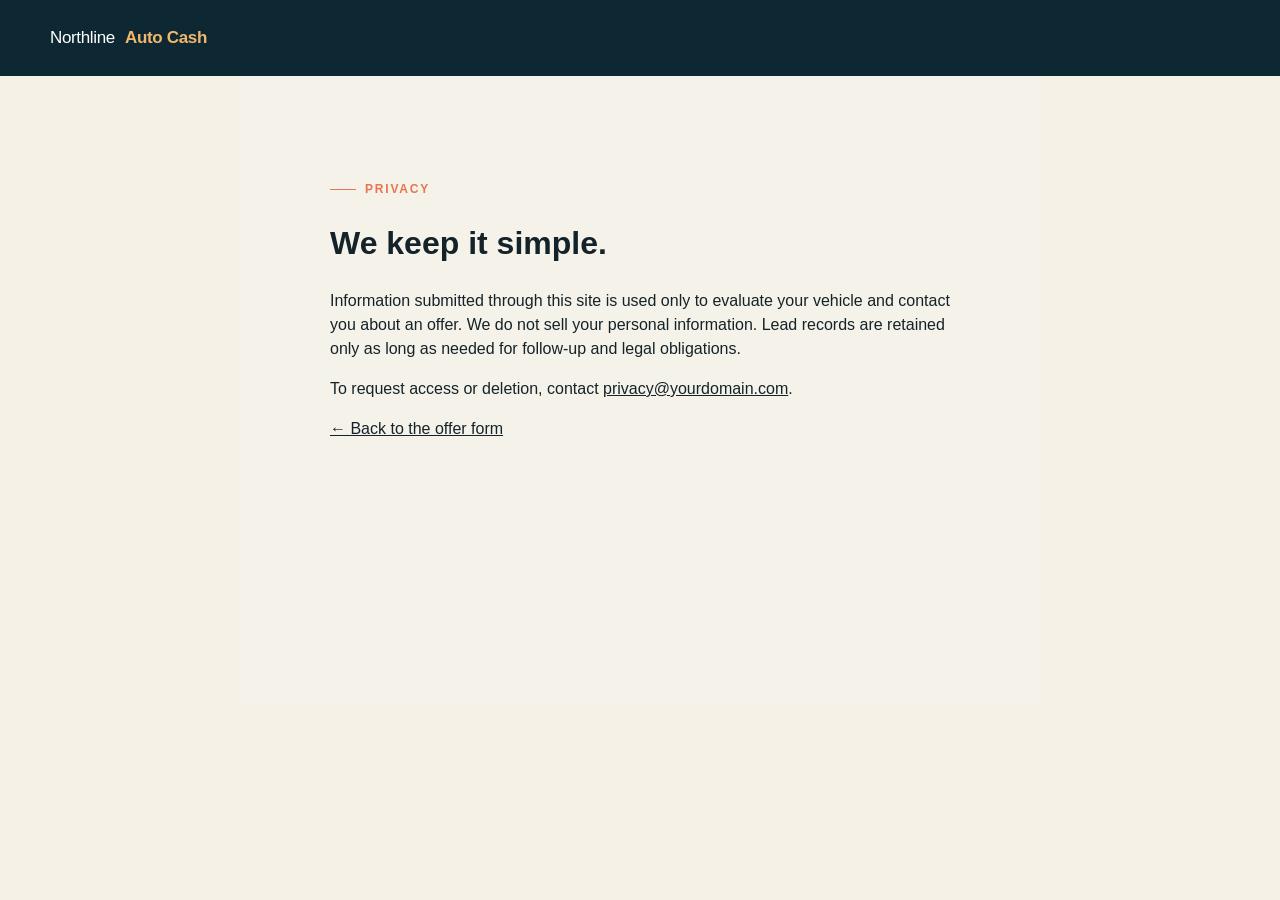
<file: privacy.html>
<!doctype html><html lang="en"><head><meta charset="utf-8"><meta name="viewport" content="width=device-width,initial-scale=1"><title>Privacy — Northline Auto Cash</title><link rel="stylesheet" href="assets/styles.css"></head><body><header class="site-header"><a class="brand" href="index.html">Northline <b>Auto Cash</b></a></header><main class="steps" style="min-height:70vh;max-width:800px;margin:auto"><p class="eyebrow"><span></span>Privacy</p><h1>We keep it simple.</h1><p>Information submitted through this site is used only to evaluate your vehicle and contact you about an offer. We do not sell your personal information. Lead records are retained only as long as needed for follow-up and legal obligations.</p><p>To request access or deletion, contact <a href="mailto:privacy@yourdomain.com">privacy@yourdomain.com</a>.</p><p><a href="index.html">← Back to the offer form</a></p></main></body></html>
</file>
<file: assets/styles.css>
*{box-sizing:border-box}html{scroll-behavior:smooth}body{margin:0;background:#f5f2ea;color:#12222c;font:16px/1.5 Inter,ui-sans-serif,system-ui,-apple-system,BlinkMacSystemFont,"Segoe UI",sans-serif}a{color:inherit}button,input,textarea{font:inherit}.skip{position:fixed;left:12px;top:-80px;background:#fff;padding:12px;z-index:99}.skip:focus{top:12px}.site-header{height:76px;display:flex;align-items:center;justify-content:space-between;padding:0 max(24px,calc((100vw - 1180px)/2));background:#0b1720;color:#fff}.brand{display:flex;align-items:center;gap:10px;text-decoration:none;font-size:17px;letter-spacing:-.02em}.brand svg{width:34px;fill:none;stroke:#e5a641;stroke-width:2}.brand b{color:#e5a641}.header-call{text-decoration:none;font-weight:750}.header-call span{color:#8fa0aa;font-weight:500;margin-right:8px}.hero{position:relative;min-height:710px;background:#0b1720;color:#fff;display:grid;grid-template-columns:minmax(0,1fr) minmax(440px,520px);gap:72px;align-items:center;padding:56px max(24px,calc((100vw - 1180px)/2)) 74px;overflow:hidden}.hero:before{content:"";position:absolute;width:520px;height:520px;border-radius:50%;background:rgba(226,164,65,.08);filter:blur(3px);left:-180px;top:90px}.hero-copy{position:relative;max-width:580px;z-index:1}.eyebrow{font-size:12px;font-weight:800;letter-spacing:.15em;text-transform:uppercase;color:#d99f43;display:flex;align-items:center;gap:9px}.eyebrow span{width:26px;height:1px;background:currentColor}.hero h1{font-size:clamp(46px,5.2vw,74px);line-height:.98;letter-spacing:-.055em;margin:20px 0 24px;max-width:690px}.hero h1 em{font-family:Georgia,serif;font-weight:400;color:#e5a641}.lede{max-width:560px;font-size:18px;color:#b8c3c8;line-height:1.65}.trust-row{display:flex;flex-wrap:wrap;gap:18px;margin-top:32px;color:#d8e0e3;font-size:14px}.trust-row i{font-style:normal;color:#e5a641;margin-right:5px}.form-shell{position:relative;z-index:2;background:#fff;color:#17252e;border-radius:12px;padding:25px 26px 20px;box-shadow:0 24px 80px rgba(0,0,0,.22)}.form-heading{display:flex;justify-content:space-between;gap:20px;align-items:center;margin-bottom:18px}.form-heading p{margin:0;color:#b17720;font-size:10px;font-weight:900;letter-spacing:.16em}.form-heading h2{font-size:24px;letter-spacing:-.035em;margin:2px 0 0}.form-heading>span{font-size:12px;color:#65747c;background:#f4f1e9;border-radius:999px;padding:5px 9px}.field-grid{display:grid;grid-template-columns:1fr 1fr;gap:11px 12px}.field{font-size:11px;font-weight:800;color:#35454e;letter-spacing:.02em}.field-wide{grid-column:1/-1}.optional{float:right;color:#9ba4a9;font-weight:500}.field input,.field textarea{display:block;width:100%;margin-top:5px;padding:10px 11px;border:1px solid #d8dddf;border-radius:7px;background:#fbfbfa;color:#17252e;outline:none;transition:border-color .2s,box-shadow .2s,background .2s}.field textarea{resize:vertical;min-height:58px}.field input:focus,.field textarea:focus{border-color:#b9822f;box-shadow:0 0 0 3px rgba(185,130,47,.14);background:#fff}.field [aria-invalid=true]{border-color:#bf4b3e}.input-suffix{position:relative}.input-suffix input{padding-right:35px}.input-suffix span{position:absolute;right:10px;top:50%;transform:translateY(-42%);font-weight:600;color:#89949a}.error{min-height:0;display:block;color:#a63d33;font-weight:600;margin-top:3px}.error:not(:empty){min-height:13px}.consent{display:flex;gap:8px;align-items:flex-start;margin:13px 0 10px;color:#64727a;font-size:11px}.consent input{margin-top:2px;accent-color:#b17720}.submit{width:100%;min-height:49px;border:0;border-radius:7px;background:#d99b39;color:#111b20;font-weight:850;cursor:pointer;display:flex;align-items:center;justify-content:center;gap:9px;transition:transform .2s,background .2s,box-shadow .2s}.submit:hover{background:#e8ad4d;transform:translateY(-1px);box-shadow:0 8px 18px rgba(180,121,30,.25)}.submit:focus-visible{outline:3px solid #fff;box-shadow:0 0 0 5px #d99b39}.submit svg{width:17px;fill:none;stroke:currentColor;stroke-width:2;transition:transform .2s}.submit:hover svg{transform:translateX(3px)}.submit[disabled]{opacity:.65;cursor:wait}.privacy,.form-status{text-align:center;color:#7b878d;font-size:10px;margin:8px 0 0}.form-status{font-size:13px;font-weight:700}.form-status.success{color:#24754e}.form-status.fail{color:#a63d33}.trap{position:absolute!important;left:-9999px!important}.motion-road{position:absolute;left:0;right:54%;bottom:64px;height:2px;background:rgba(255,255,255,.11);transform:skewY(-7deg);overflow:hidden}.motion-road span{position:absolute;width:48px;height:2px;background:#d99b39;animation:drive 2.6s linear infinite}.motion-road span:nth-child(2){animation-delay:.8s}.motion-road span:nth-child(3){animation-delay:1.6s}@keyframes drive{from{left:-60px}to{left:110%}}.reveal{animation:rise .7s ease both}.delay{animation-delay:.14s}@keyframes rise{from{opacity:0;transform:translateY(14px)}to{opacity:1;transform:none}}.steps{padding:92px max(24px,calc((100vw - 1100px)/2));background:#f5f2ea}.section-intro{text-align:center}.section-intro .eyebrow{justify-content:center}.steps h2,.faq h2{font-size:clamp(34px,4vw,50px);letter-spacing:-.045em;line-height:1.08;margin:14px 0 46px}.steps ol{list-style:none;margin:0;padding:0;display:grid;grid-template-columns:repeat(3,1fr);gap:18px}.steps li{position:relative;background:#fff;border:1px solid #e4dfd3;border-radius:10px;padding:28px;min-height:215px;transition:transform .25s,border-color .25s}.steps li:hover{transform:translateY(-5px);border-color:#d1a154}.steps li>b{position:absolute;right:20px;top:16px;color:#ded8cb;font-size:34px}.step-icon{width:42px;height:42px;border-radius:50%;display:grid;place-items:center;background:#f4e8d3;color:#a66b16;font-size:22px}.steps h3{font-size:19px;margin:24px 0 7px}.steps li p{margin:0;color:#6d777c;font-size:14px;max-width:250px}.faq{background:#fff;display:grid;grid-template-columns:.8fr 1.2fr;gap:80px;padding:90px max(24px,calc((100vw - 1100px)/2))}.faq h2{margin-bottom:18px}.faq>div>p:last-child{color:#728087}.faq>div>p a{font-weight:800;text-decoration-color:#d99b39}.faq-list details{border-top:1px solid #deded9}.faq-list details:last-child{border-bottom:1px solid #deded9}.faq-list summary{list-style:none;cursor:pointer;padding:21px 0;font-weight:800;display:flex;justify-content:space-between;gap:20px}.faq-list summary::-webkit-details-marker{display:none}.faq-list summary span{color:#b17720;font-size:24px;line-height:1;transition:transform .2s}.faq-list details[open] summary span{transform:rotate(45deg)}.faq-list details p{margin:-8px 32px 20px 0;color:#66747b;font-size:14px}footer{background:#0b1720;color:#bec8cc;min-height:120px;padding:30px max(24px,calc((100vw - 1180px)/2));display:flex;align-items:center;gap:28px}footer p{font-size:12px;margin-right:auto}footer nav{display:flex;gap:20px}footer nav a{font-size:12px;text-decoration:none}.brand:focus-visible,a:focus-visible,summary:focus-visible{outline:2px solid #e5a641;outline-offset:4px}
@media(max-width:850px){.site-header{height:66px}.header-call span{display:none}.hero{grid-template-columns:1fr;gap:30px;padding-top:46px}.hero-copy{max-width:680px}.motion-road{right:0;bottom:auto;top:320px}.form-shell{max-width:610px;width:100%;margin:auto}.faq{grid-template-columns:1fr;gap:25px}.steps{padding-top:70px}.steps ol{grid-template-columns:1fr}.steps li{min-height:0}.steps li p{max-width:none}}
@media(max-width:560px){.site-header{padding:0 17px}.brand{font-size:14px}.brand svg{width:29px}.header-call{font-size:12px}.hero{min-height:0;padding:34px 16px 52px;gap:25px}.hero:before{width:380px;height:380px}.hero h1{font-size:43px;margin:14px 0 16px}.lede{font-size:15px;line-height:1.55}.trust-row{gap:8px 14px;margin-top:20px;font-size:12px}.motion-road{top:330px}.form-shell{border-radius:10px;padding:21px 17px 17px}.form-heading h2{font-size:21px}.field-grid{gap:10px}.field input,.field textarea{font-size:16px;padding:9px 10px}.steps,.faq{padding:64px 18px}.steps h2,.faq h2{font-size:34px}.faq{gap:12px}footer{padding:30px 18px;align-items:flex-start;flex-wrap:wrap}footer p{width:100%;order:3}footer nav{margin-left:auto}}
@media(prefers-reduced-motion:reduce){html{scroll-behavior:auto}*,*:before,*:after{animation-duration:.01ms!important;animation-iteration-count:1!important;transition-duration:.01ms!important}}

/* V2 — scroll-led editorial experience */
.scroll-progress{position:fixed;z-index:100;left:0;right:0;top:0;height:3px;pointer-events:none}.scroll-progress span{display:block;width:100%;height:100%;background:#e5a641;transform:scaleX(0);transform-origin:left}.motion-reveal{opacity:0;transform:translateY(42px);transition:opacity .85s cubic-bezier(.2,.8,.2,1),transform .85s cubic-bezier(.2,.8,.2,1)}.motion-reveal.is-visible{opacity:1;transform:none}.make-ticker{height:86px;background:#d99b39;color:#101b21;display:flex;align-items:center;border-bottom:1px solid rgba(0,0,0,.2);overflow:hidden}.make-ticker>p{height:100%;min-width:118px;margin:0;border-right:1px solid rgba(0,0,0,.2);display:grid;place-items:center;font-size:11px;font-weight:900;letter-spacing:.16em}.ticker-window{overflow:hidden;flex:1}.ticker-track{width:max-content;display:flex;align-items:center;gap:30px;animation:ticker 25s linear infinite}.ticker-track span{font-size:14px;font-weight:850;letter-spacing:.08em}.ticker-track i{font-style:normal;opacity:.45}@keyframes ticker{to{transform:translateX(-50%)}}
.manifesto{position:relative;background:#f5f2ea;padding:130px max(24px,calc((100vw - 1160px)/2));display:grid;grid-template-columns:.85fr 1.15fr;gap:70px;overflow:hidden}.manifesto-copy h2{font-size:clamp(43px,5vw,72px);line-height:1.02;letter-spacing:-.055em;margin:20px 0 0}.manifesto-copy h2 em,.journey h2 em,.final-cta h2 em{font-family:Georgia,serif;font-weight:400;color:#b7791b}.manifesto-body{padding-top:42px}.big-copy{font-size:clamp(20px,2.2vw,31px);line-height:1.45;letter-spacing:-.025em;margin:0;max-width:680px}.metrics{display:grid;grid-template-columns:repeat(3,1fr);gap:10px;margin-top:58px;padding-top:24px;border-top:1px solid #d8d2c5}.metrics strong{display:block;font-size:22px}.metrics p{margin:3px 0 0;color:#727c80;font-size:12px}.plate-scene{grid-column:1/-1;height:270px;margin-top:35px;background:#101e27;border-radius:10px;position:relative;overflow:hidden;display:grid;place-items:center}.plate-scene:before{content:"";position:absolute;left:0;right:0;bottom:42px;height:1px;background:var(--terra)}.sun-ring{position:absolute;width:360px;height:360px;border:1px solid rgba(229,166,65,.28);border-radius:50%;top:-178px;right:10%}.plate{position:relative;background:#f1ead9;border:7px solid #d6c8aa;border-radius:11px;width:min(420px,70%);min-height:132px;text-align:center;padding:14px;box-shadow:0 18px 35px rgba(0,0,0,.3);transform:rotate(-2deg)}.plate:before,.plate:after{content:"";position:absolute;width:10px;height:10px;border-radius:50%;background:#798087;top:50%;transform:translateY(-50%)}.plate:before{left:16px}.plate:after{right:16px}.plate small{display:block;font-size:9px;letter-spacing:.24em;color:#5c6569;font-weight:850}.plate b{display:block;font:800 clamp(26px,4vw,46px)/1.2 ui-monospace,SFMono-Regular,Menlo,monospace;letter-spacing:.04em;color:#15232b}.speed-lines{position:absolute;left:0;right:0;bottom:30px;display:flex;flex-direction:column;gap:7px}.speed-lines i{height:1px;background:linear-gradient(90deg,transparent,var(--terra),transparent);animation:speed 2.2s linear infinite}.speed-lines i:nth-child(2){animation-delay:.35s}.speed-lines i:nth-child(3){animation-delay:.7s}@keyframes speed{from{transform:translateX(-70%)}to{transform:translateX(70%)}}
.journey{position:relative;background:#0b1720;color:#fff;padding:130px max(24px,calc((100vw - 1120px)/2));display:grid;grid-template-columns:.82fr 1.18fr;gap:110px}.journey-head{position:sticky;top:130px;height:max-content}.journey h2{font-size:clamp(48px,5vw,76px);line-height:.98;letter-spacing:-.055em;margin:22px 0 26px}.journey-head>p:last-child{max-width:390px;color:#98a8b0;font-size:16px}.journey-cards{list-style:none;padding:0;margin:0;display:flex;flex-direction:column;gap:26px}.journey-cards li{min-height:310px;padding:45px;border:1px solid rgba(255,255,255,.15);border-radius:10px;background:rgba(255,255,255,.045);display:grid;grid-template-columns:90px 1fr;gap:25px;align-items:start;transition:border-color .3s,background .3s}.journey-cards li.is-visible{border-color:rgba(229,166,65,.48);background:rgba(255,255,255,.07)}.journey .number{font:400 48px/1 Georgia,serif;color:#d99b39}.mini{font-size:10px;letter-spacing:.17em;font-weight:900;color:#d99b39;margin:3px 0 45px}.journey h3{font-size:30px;letter-spacing:-.035em;margin:0 0 13px}.journey-cards li div:last-child>p:last-child{color:#aebac0;line-height:1.65;max-width:430px}.journey-track{position:absolute;left:calc(50% - 105px);top:150px;bottom:150px;width:2px}.track-line{position:absolute;inset:0;background:rgba(255,255,255,.12)}.track-line span{display:block;background:#d99b39;width:100%;height:100%;transform:scaleY(0);transform-origin:top}.track-car{position:absolute;top:0;left:50%;transform:translate(-50%,-50%) rotate(90deg);color:#d99b39;font-size:16px}
.condition-grid{background:#f5f2ea;padding:130px max(24px,calc((100vw - 1120px)/2))}.condition-title{max-width:760px;margin-bottom:58px}.condition-title h2{font-size:clamp(45px,5.5vw,76px);letter-spacing:-.055em;line-height:1;margin:20px 0}.condition-title>p:last-child{color:#68767d;font-size:18px}.condition-cards{display:grid;grid-template-columns:1.15fr .85fr;gap:16px}.condition-card{position:relative;min-height:330px;background:#fff;border:1px solid #ded9ce;border-radius:10px;padding:35px;overflow:hidden}.condition-card>span{position:absolute;right:24px;top:20px;font:400 28px Georgia,serif;color:#cbc5ba}.condition-card h3{font-size:31px;letter-spacing:-.04em;margin:80px 0 12px;max-width:440px}.condition-card p{color:#68767c;max-width:430px}.condition-card.dark{background:#101e27;color:#fff;border-color:#101e27}.condition-card.dark p{color:#aeb9bd}.condition-card.dark>b{position:absolute;right:30px;bottom:20px;color:#d99b39;font:700 43px/1 ui-monospace,monospace;text-align:right;opacity:.9}.condition-card.amber{background:#dda13f;border-color:#dda13f;color:#101b21}.condition-card.amber p{color:#3e3d35}.mini-road{position:absolute;left:0;right:0;bottom:35px;height:1px;background:#ddd5c4}.mini-road i{display:block;width:55px;height:3px;background:#d99b39;animation:drive 3s linear infinite}.warning{position:absolute;right:40px;bottom:28px;width:75px;height:75px;border:2px solid #d99b39;border-radius:50%;display:grid;place-items:center;color:#b7791b;font:800 38px Georgia,serif}.tow-line{position:absolute;bottom:28px;left:35px;right:35px;border-top:1px solid rgba(0,0,0,.28);padding-top:16px;font-size:11px;font-weight:900;letter-spacing:.15em}.tow-line i{float:right;font-size:24px;font-style:normal;margin-top:-8px;transition:transform .3s}.condition-card:hover .tow-line i{transform:translateX(8px)}
.voices{background:#fff;padding:130px max(24px,calc((100vw - 1180px)/2));overflow:hidden}.voices-heading{display:flex;justify-content:space-between;align-items:end;margin-bottom:55px}.voices-heading h2{font-size:clamp(43px,5vw,68px);line-height:1;letter-spacing:-.055em;margin:0}.quote-rail{display:grid;grid-template-columns:1.15fr .85fr .85fr;gap:16px}.quote-rail blockquote{margin:0;min-height:370px;border:1px solid #deded8;border-radius:10px;padding:32px;display:flex;flex-direction:column}.quote-rail blockquote:first-child{background:#0b1720;color:#fff}.stars{color:#d99b39;letter-spacing:.18em}.quote-rail blockquote>p{font:400 23px/1.5 Georgia,serif;letter-spacing:-.015em}.quote-rail blockquote footer{margin-top:auto;background:none;min-height:0;padding:0;display:flex;align-items:end;justify-content:space-between;color:inherit}.quote-rail footer b{font-size:13px}.quote-rail footer span{font-size:11px;color:#7c898f}.testimonial-note{font-size:11px;color:#90999d;margin:14px 0 0}
.faq{background:#f5f2ea;grid-template-columns:.75fr 1.25fr;gap:110px;padding-top:130px;padding-bottom:130px}.faq-sticky{position:sticky;top:120px;height:max-content}.faq-sticky h2{font-size:clamp(55px,6vw,84px);line-height:.91;margin:22px 0 30px}.faq-list{border-top:1px solid #d2cdc2}.faq-item{border-bottom:1px solid #d2cdc2}.faq-item button{width:100%;min-height:91px;border:0;background:none;color:#13232c;display:flex;align-items:center;justify-content:space-between;text-align:left;cursor:pointer;padding:20px 5px;font-size:18px;font-weight:800}.faq-item button span{display:flex;align-items:center;gap:22px}.faq-item button i{font:400 13px Georgia,serif;color:#b7791b}.faq-item button b{font-size:27px;color:#b7791b;transition:transform .45s cubic-bezier(.2,.8,.2,1)}.faq-item.open button b{transform:rotate(45deg)}.faq-answer{display:grid;grid-template-rows:0fr;transition:grid-template-rows .5s cubic-bezier(.2,.8,.2,1)}.faq-answer>div{overflow:hidden}.faq-answer p{margin:0 55px 28px;color:#66747b;max-width:640px}.faq-item.open .faq-answer{grid-template-rows:1fr}
.final-cta{position:relative;background:#0b1720;color:#fff;text-align:center;padding:145px 20px 155px;overflow:hidden}.final-cta .eyebrow{justify-content:center}.final-cta h2{font-size:clamp(58px,7.5vw,110px);line-height:.9;letter-spacing:-.065em;margin:28px auto}.final-cta>p:not(.eyebrow){color:#9eadb3}.cta-button{position:relative;z-index:2;display:inline-flex;align-items:center;gap:35px;margin-top:28px;padding:18px 22px 18px 28px;background:#d99b39;color:#101b21;border-radius:7px;text-decoration:none;font-weight:850}.cta-button span{font-size:24px;transition:transform .3s}.cta-button:hover span{transform:translate(4px,-4px)}.cta-orbit{position:absolute;width:740px;height:740px;left:50%;top:50%;transform:translate(-50%,-50%);border:1px solid rgba(255,255,255,.08);border-radius:50%}.cta-orbit span{position:absolute;inset:90px;border:1px solid rgba(229,166,65,.12);border-radius:50%;animation:spin 18s linear infinite}.cta-orbit span:last-child{inset:180px;animation-direction:reverse;animation-duration:13s}@keyframes spin{to{transform:rotate(360deg)}}
@media(max-width:900px){.manifesto{grid-template-columns:1fr}.manifesto-body{padding-top:0}.journey{grid-template-columns:1fr;gap:60px}.journey-head{position:relative;top:auto}.journey-track{display:none}.condition-cards,.quote-rail{grid-template-columns:1fr 1fr}.quote-rail blockquote:first-child{grid-column:1/-1}.faq{grid-template-columns:1fr;gap:40px}.faq-sticky{position:relative;top:auto}}
@media(max-width:560px){.make-ticker{height:66px}.make-ticker>p{min-width:82px}.manifesto,.journey,.condition-grid,.voices{padding:82px 18px}.manifesto{gap:38px}.manifesto-copy h2{font-size:45px}.big-copy{font-size:21px}.metrics{grid-template-columns:1fr;gap:22px}.plate-scene{height:220px;margin-top:5px}.plate{width:88%;min-height:108px}.journey-cards li{min-height:330px;padding:30px 24px;grid-template-columns:1fr}.journey .number{font-size:35px}.mini{margin-bottom:22px}.journey h3{font-size:27px}.condition-cards,.quote-rail{grid-template-columns:1fr}.condition-card{min-height:310px}.condition-card h3{margin-top:60px}.quote-rail blockquote:first-child{grid-column:auto}.quote-rail blockquote{min-height:340px}.voices-heading{display:block}.voices-heading h2{margin-top:25px}.faq{padding:82px 18px}.faq-item button{font-size:16px;min-height:84px}.faq-item button span{gap:12px}.faq-answer p{margin-left:34px}.final-cta{padding:110px 18px}.final-cta h2{font-size:58px}.cta-orbit{width:520px;height:520px}}
@media(prefers-reduced-motion:reduce){.motion-reveal{opacity:1;transform:none}.ticker-track,.speed-lines i,.cta-orbit span{animation:none!important}}

/* Mobile collision fixes */
@media(max-width:560px){.condition-card.dark{min-height:350px}.condition-card.dark h3,.condition-card.dark p{max-width:210px}.condition-card.dark>b{right:22px;bottom:18px;font-size:38px;opacity:.45}.final-cta{overflow:hidden}.cta-orbit{width:440px;height:440px}.cta-orbit span{inset:62px}.cta-orbit span:last-child{inset:130px}}

/* V3 typography — highway utility meets editorial confidence */
:root{--font-body:"Instrument Sans",Arial,sans-serif;--font-display:"Barlow Condensed","Arial Narrow",Impact,sans-serif;--font-editorial:"Bodoni Moda",Georgia,serif}
body{font-family:var(--font-body);font-optical-sizing:auto}.hero h1,.manifesto-copy h2,.journey h2,.condition-title h2,.voices-heading h2,.faq-sticky h2,.final-cta h2{font-family:var(--font-display);font-weight:800;letter-spacing:-.025em;text-transform:uppercase}.hero h1{font-size:clamp(58px,6.4vw,92px);line-height:.84}.hero h1 em,.manifesto-copy h2 em,.journey h2 em,.final-cta h2 em{font-family:var(--font-editorial);font-weight:500;text-transform:none;letter-spacing:-.045em}.hero h1 em{display:inline-block;margin-top:13px}.manifesto-copy h2,.journey h2{line-height:.88}.condition-title h2,.voices-heading h2,.faq-sticky h2{line-height:.86}.final-cta h2{line-height:.8}.form-heading h2,.journey h3,.condition-card h3,.steps h3,.faq-item button,.quote-rail footer,.submit{font-family:var(--font-body)}.quote-rail blockquote>p{font-family:var(--font-editorial);font-weight:500}.eyebrow,.mini,.make-ticker,.tow-line{font-family:var(--font-body)}
@media(max-width:560px){.hero h1{font-size:57px;line-height:.82}.manifesto-copy h2{font-size:56px}.journey h2{font-size:61px}.condition-title h2,.voices-heading h2{font-size:54px}.faq-sticky h2{font-size:64px}.final-cta h2{font-size:66px}.hero h1 em{margin-top:10px}}

/* V4 typography — premium, refined, and calm */
:root{--font-body:"Manrope",Arial,sans-serif;--font-display:"Cormorant Garamond",Georgia,serif;--font-editorial:"Cormorant Garamond",Georgia,serif}
body{font-family:var(--font-body)}.hero h1,.manifesto-copy h2,.journey h2,.condition-title h2,.voices-heading h2,.faq-sticky h2,.final-cta h2{font-family:var(--font-display);font-weight:600;text-transform:none;letter-spacing:-.045em}.hero h1{font-size:clamp(62px,6.8vw,98px);line-height:.82}.hero h1 em,.manifesto-copy h2 em,.journey h2 em,.final-cta h2 em{font-family:var(--font-display);font-weight:500;letter-spacing:-.05em}.hero h1 em{margin-top:12px}.manifesto-copy h2,.journey h2{line-height:.86}.condition-title h2,.voices-heading h2,.faq-sticky h2{line-height:.9}.final-cta h2{line-height:.82}.form-heading h2,.journey h3,.condition-card h3,.faq-item button,.submit{font-family:var(--font-body)}.quote-rail blockquote>p{font-family:var(--font-display);font-weight:500}.eyebrow,.mini,.make-ticker,.tow-line{font-family:var(--font-body)}
@media(max-width:560px){.hero h1{font-size:62px;line-height:.82}.manifesto-copy h2{font-size:60px}.journey h2{font-size:65px}.condition-title h2,.voices-heading h2{font-size:58px}.faq-sticky h2{font-size:68px}.final-cta h2{font-size:70px}}

/* V5 authentication and two-step offer flow */
.header-actions{display:flex;align-items:center;gap:18px}.header-login{min-height:40px;padding:0 16px;border:1px solid rgba(255,255,255,.28);border-radius:7px;background:transparent;color:#fff;font-weight:700;cursor:pointer}.header-login:hover{border-color:#e5a641;color:#e5a641}.offer-panel{position:relative;z-index:2;background:#f8f6ef;color:#17252e;border:1px solid rgba(229,166,65,.25);border-radius:12px;padding:38px;box-shadow:0 24px 80px rgba(0,0,0,.22)}.offer-panel h2{font:600 52px/.88 var(--font-display);letter-spacing:-.045em;margin:20px 0}.offer-panel h2 em{color:#b7791b;font-weight:500}.offer-panel>p:not(.eyebrow){color:#65747c;max-width:430px}.primary-start,.auth-submit{width:100%;min-height:57px;border:0;border-radius:7px;background:#d99b39;color:#111b20;font:800 15px var(--font-body);display:flex;justify-content:space-between;align-items:center;padding:0 20px;cursor:pointer;transition:transform .25s,background .25s,box-shadow .25s}.primary-start:hover,.auth-submit:hover{background:#e8ad4d;transform:translateY(-2px);box-shadow:0 12px 25px rgba(180,121,30,.25)}.primary-start b,.auth-submit b{font-size:22px}.text-login{display:block;margin:16px auto 26px;border:0;background:none;color:#69777d;cursor:pointer}.text-login u{color:#17252e;font-weight:800;text-underline-offset:3px}.panel-steps{border-top:1px solid #ded9cd;padding-top:21px;display:grid;grid-template-columns:1fr 42px 1fr;align-items:center}.panel-steps>div{display:flex;align-items:center;gap:10px}.panel-steps i{width:29px;height:29px;border-radius:50%;display:grid;place-items:center;background:#10202a;color:#fff;font-style:normal;font-size:11px;font-weight:800}.panel-steps span{display:flex;flex-direction:column}.panel-steps b{font-size:11px}.panel-steps small{font-size:9px;color:#849096}.panel-steps>em{height:1px;background:#d2ccbf}
.auth-layer[hidden]{display:none}.auth-layer{position:fixed;inset:0;z-index:1000;display:grid;place-items:center;padding:22px}.auth-backdrop{position:absolute;inset:0;background:rgba(5,13,18,.76);backdrop-filter:blur(9px);animation:fadeIn .3s ease}.auth-dialog{position:relative;width:min(620px,100%);max-height:calc(100vh - 44px);overflow:auto;background:#f8f6ef;color:#14232c;border-radius:12px;padding:32px 38px 36px;box-shadow:0 35px 100px rgba(0,0,0,.42);animation:dialogIn .45s cubic-bezier(.2,.8,.2,1)}@keyframes fadeIn{from{opacity:0}}@keyframes dialogIn{from{opacity:0;transform:translateY(24px) scale(.98)}}.auth-close{position:absolute;right:17px;top:14px;width:44px;height:44px;border:0;background:none;color:#59686f;font-size:27px;cursor:pointer}.auth-progress{display:grid;grid-template-columns:auto 1fr auto;gap:13px;align-items:center;margin:2px 45px 32px 0}.auth-progress span{display:flex;align-items:center;gap:8px;color:#939b9f;font-size:11px;font-weight:800}.auth-progress span.active{color:#14232c}.auth-progress i{width:27px;height:27px;border-radius:50%;display:grid;place-items:center;border:1px solid #c8c8c3;font-style:normal}.auth-progress span.active i{background:#d99b39;border-color:#d99b39}.auth-progress>b{height:1px;background:#d3d0c8}.auth-step{animation:stepIn .38s ease}.auth-step[hidden]{display:none}@keyframes stepIn{from{opacity:0;transform:translateX(15px)}}.auth-step>h2{font:600 clamp(43px,6vw,65px)/.95 var(--font-display);letter-spacing:-.045em;margin:14px 0 10px}.step-lede{color:#6f7c82;margin:0 0 25px;max-width:490px}.auth-tabs{display:grid;grid-template-columns:1fr 1fr;background:#eae6dc;padding:4px;border-radius:8px;margin-bottom:22px}.auth-tabs button{min-height:43px;border:0;border-radius:6px;background:transparent;color:#737d81;font-weight:800;cursor:pointer}.auth-tabs button.active{background:#fff;color:#15242c;box-shadow:0 1px 4px rgba(0,0,0,.07)}.auth-form{display:flex;flex-direction:column;gap:14px}.auth-form[hidden]{display:none}.auth-form>label,.two-fields label{font-size:11px;font-weight:800;color:#35454e}.auth-form input,.auth-form textarea{display:block;width:100%;margin-top:6px;padding:12px 13px;border:1px solid #d1d5d5;border-radius:7px;background:#fff;color:#17252e;outline:none}.auth-form input:focus,.auth-form textarea:focus{border-color:#b9822f;box-shadow:0 0 0 3px rgba(185,130,47,.14)}.auth-form input[aria-invalid=true],.auth-form textarea[aria-invalid=true]{border-color:#b94a40}.two-fields{display:grid;grid-template-columns:1fr 1fr;gap:12px}.password-wrap{position:relative}.password-wrap input{padding-right:62px}.password-wrap button{position:absolute;right:8px;top:50%;transform:translateY(-40%);border:0;background:none;color:#8a681f;font-size:10px;font-weight:800;cursor:pointer}.auth-form .consent{margin:1px 0}.auth-form .consent input{width:auto;margin:2px 0 0}.auth-substep{display:flex;flex-direction:column;gap:14px}.auth-substep[hidden]{display:none}.identifier-recap{display:flex;align-items:center;justify-content:space-between;gap:10px;background:#eef2ef;border-radius:7px;padding:11px 13px;font-size:12px;color:#3c4a50;margin:0 0 4px}.identifier-recap b{font-weight:800;color:#17252e;word-break:break-all}.link-change{flex:none;border:0;background:none;color:#8a681f;font-weight:800;font-size:11px;text-decoration:underline;cursor:pointer;white-space:nowrap}.auth-status{min-height:20px;text-align:center;margin:0;font-size:12px;font-weight:700}.auth-status.fail{color:#a63d33}.auth-status.success{color:#24754e}.secure-note{text-align:center;color:#879196;font-size:10px;margin:14px 0 0}.auth-logout{display:block;margin:17px auto 0;border:0;background:none;text-decoration:underline;color:#7b8589;cursor:pointer}.success-step{text-align:center;padding:28px 12px 10px}.success-mark{width:72px;height:72px;border-radius:50%;display:grid;place-items:center;margin:0 auto 24px;background:#d99b39;color:#14232c;font-size:31px}.success-step .eyebrow{justify-content:center}.success-step>p:not(.eyebrow){color:#69777e;max-width:440px;margin:0 auto 28px}.body-lock{overflow:hidden}
@media(max-width:700px){.header-actions{gap:8px}.header-call{display:none}.offer-panel{padding:28px 22px}.offer-panel h2{font-size:47px}.auth-layer{padding:0}.auth-dialog{width:100%;height:100%;max-height:none;border-radius:0;padding:26px 18px 35px}.auth-progress{margin-right:40px}.two-fields{grid-template-columns:1fr}.auth-step>h2{font-size:48px}.panel-steps{grid-template-columns:1fr 25px 1fr}.panel-steps small{display:none}}

/* V6 palette — calm trust, human warmth, decisive action */
:root{--harbor:#0D2833;--current:#123E48;--ink:#142329;--paper:#F6F1E7;--sand:#E8DDCC;--glass:#DCEAE5;--forest:#2F6654;--terra:#E87552;--apricot:#F2B66D;--cloud:#FAF8F3}
body{background:var(--paper);color:var(--ink)}.site-header,.hero,.journey,.final-cta,footer{background-color:var(--harbor)}.hero{background-image:radial-gradient(circle at 8% 40%,rgba(47,102,84,.22),transparent 34%),radial-gradient(circle at 86% 12%,rgba(232,117,82,.08),transparent 28%)}.hero:before{background:rgba(47,102,84,.12)}.eyebrow,.hero h1 em,.manifesto-copy h2 em,.journey h2 em,.final-cta h2 em,.journey .number,.faq-item button i{color:var(--terra)}.brand b,.trust-row i{color:var(--apricot)}.brand svg{stroke:var(--apricot)}.make-ticker,.primary-start,.auth-submit,.submit,.cta-button{background:var(--terra);color:var(--ink)}.make-ticker{border-color:rgba(20,35,41,.22)}.primary-start:hover,.auth-submit:hover,.submit:hover,.cta-button:hover{background:var(--apricot)}.offer-panel,.auth-dialog,.form-shell{background:var(--cloud)}.offer-panel{border-color:rgba(232,117,82,.3)}.offer-panel h2 em{color:var(--terra)}.panel-steps i,.auth-progress span.active i{background:var(--forest);color:#fff}.manifesto,.condition-grid,.faq{background:var(--paper)}.plate-scene,.condition-card.dark{background:var(--current)}.plate{background:var(--paper);border-color:var(--sand)}.journey{background-image:linear-gradient(180deg,var(--harbor),#0A222B 50%,var(--harbor))}.journey-cards li.is-visible{border-color:rgba(232,117,82,.55);background:rgba(220,234,229,.075)}.track-line span,.scroll-progress span,.mini-road i{background:var(--terra)}.condition-card,.quote-rail blockquote{background:var(--cloud);border-color:var(--sand)}.condition-card.amber{background:var(--apricot);border-color:var(--apricot)}.warning,.stars,.condition-card.dark>b,.faq-item button b{color:var(--terra);border-color:var(--terra)}.voices{background:var(--glass)}.quote-rail blockquote:first-child{background:var(--current)}.faq-list,.faq-item{border-color:#CFC5B6}.final-cta{background-image:radial-gradient(circle at 50% 45%,rgba(47,102,84,.22),transparent 37%)}.cta-orbit span{border-color:rgba(242,182,109,.14)}.auth-tabs{background:var(--sand)}.auth-form input,.auth-form textarea,.field input,.field textarea{background:#fff;border-color:#C8D3D0}.auth-form input:focus,.auth-form textarea:focus,.field input:focus,.field textarea:focus{border-color:var(--forest);box-shadow:0 0 0 3px rgba(47,102,84,.14)}.success-mark{background:var(--forest);color:#fff}.auth-status.success{color:var(--forest)}.auth-status.fail,.error{color:#A33F32}.motion-reveal{transform:translateY(26px);transition-duration:.78s;transition-timing-function:cubic-bezier(.16,1,.3,1)}
/* Atmospheric depth moves continuously through the page */
.manifesto,.condition-grid,.voices,.faq{position:relative}.manifesto:after,.condition-grid:after,.voices:after,.faq:after{content:"";position:absolute;z-index:0;width:430px;height:430px;border-radius:50%;filter:blur(90px);opacity:.16;pointer-events:none}.manifesto:after{right:-170px;top:12%;background:var(--terra)}.condition-grid:after{left:-200px;top:35%;background:var(--forest)}.voices:after{right:-180px;top:20%;background:var(--apricot)}.faq:after{left:-190px;bottom:5%;background:var(--glass)}
@media(prefers-reduced-motion:reduce){.manifesto:after,.condition-grid:after,.voices:after,.faq:after{display:none}}

/* V7 full-page route — one continuous road behind the experience */
body{position:relative}.site-route-layer{position:absolute;inset:0 0 auto 0;width:100%;height:100%;z-index:1;pointer-events:none;overflow:hidden}.site-route-map{position:absolute;inset:0;width:100%;height:100%;overflow:visible}.site-header>*,.hero>*,.manifesto>*:not(.plate-scene),.plate,.journey>*:not(.journey-track),.condition-grid>*,.voices>*,.faq>*,.final-cta>*:not(.cta-orbit),body>footer>*{position:relative;z-index:6}
.site-route-path,.site-route-shadow{fill:none;vector-effect:non-scaling-stroke;stroke-linecap:round;stroke-linejoin:round}.site-route-shadow{stroke:rgba(13,40,51,.18);stroke-width:7}.site-route-path{stroke:url(#routeGradient);stroke-width:3.5}.route-car{position:absolute;left:0;top:0;width:38px;height:62px;will-change:transform;filter:drop-shadow(0 5px 8px rgba(13,40,51,.3));transform-origin:center center}.route-car svg{width:100%;height:100%;overflow:visible}.car-halo{fill:none;stroke:rgba(250,248,243,.78);stroke-width:5}.car-body{fill:var(--apricot);stroke:var(--harbor);stroke-width:2}.car-glass{fill:var(--harbor);opacity:.88}.route-car circle{fill:var(--terra);stroke:var(--harbor);stroke-width:1}.site-header,main>section,body>footer{position:relative}.site-header>*,main>section>*,body>footer>*{position:relative;z-index:2}.journey-track{display:none!important}.auth-layer{z-index:1000}.scroll-progress{z-index:1100}
@media(max-width:700px){.site-route-path{stroke-width:2.5}.site-route-shadow{stroke-width:5}.route-car{width:31px;height:51px;opacity:.96}}
@media(prefers-reduced-motion:reduce){.route-car{display:none}.site-route-path{opacity:.45}}

/* Keep the road above section paint but below every content wrapper. */
.site-header,main>section,body>footer{z-index:auto}

/* V7.1 — keep the route in a dedicated edge gutter, never over copy. */
.car-halo{display:none}.route-car{filter:drop-shadow(0 3px 5px rgba(13,40,51,.34))}.car-body{stroke-width:3}
@media(max-width:700px){.route-car{width:27px;height:45px}.site-route-path{stroke-width:2}.site-route-shadow{stroke-width:4}}

/* V7.2 — dedicated left-side route gutter. */
.route-car{width:32px;height:53px}.site-route-path{opacity:.56}.site-route-shadow{opacity:.16}
@media(max-width:700px){.hero,.manifesto,.journey,.condition-grid,.voices,.faq,.final-cta,body>footer{padding-left:60px!important}.route-car{width:25px;height:42px}.site-route-path{opacity:.48}.site-route-shadow{opacity:.12}}

/* V7.3 — separate motion attention from copy. */
.journey-head{position:relative!important;top:auto!important}
@media(max-width:1200px){.hero,.manifesto,.journey,.condition-grid,.voices,.faq,.final-cta,body>footer{padding-left:70px!important}}
@media(max-width:700px){.hero,.manifesto,.journey,.condition-grid,.voices,.faq,.final-cta,body>footer{padding-left:60px!important}}

@media(max-width:700px){.make-ticker>p{min-width:110px;padding-left:28px}}
</file>
